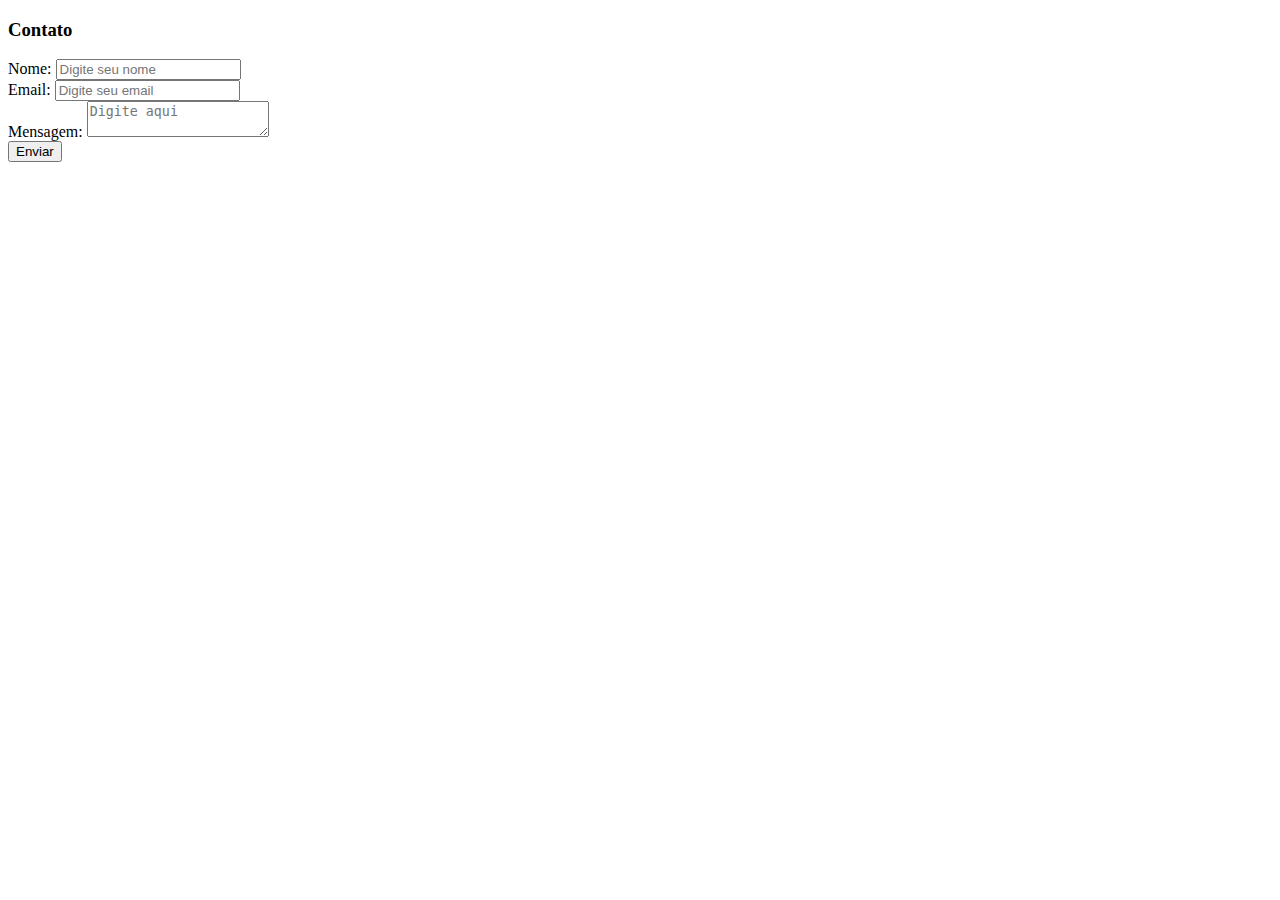
<file: HTML/index.html>
<!DOCTYPE html>
<html>

<head>
    <meta charset="UTF-8">
    <title></title>
</head>

<body>

    <form action="contato.php" method="GET">
    <div name="titulo">
        <h3>Contato</h3>
        <div>
            
                <div type="nome">
                    <label>Nome:</label>
                    <input type="text" id="nome_cliente" placeholder="Digite seu nome">
                </div>

                <div name="email">
                    <label>Email:</label>
                    <input type="text" id="email_cliente" placeholder="Digite seu email">
                </div>

                <div name="mensagem">
                    <label>Mensagem:</label>
                    <textarea id="mensagem_cliente" placeholder="Digite aqui"></textarea>
                </div>

                <div name="botao">
                    <button id="Enviar">Enviar</button>
                </div>
    </div>
            
</body>

</html>
</file>
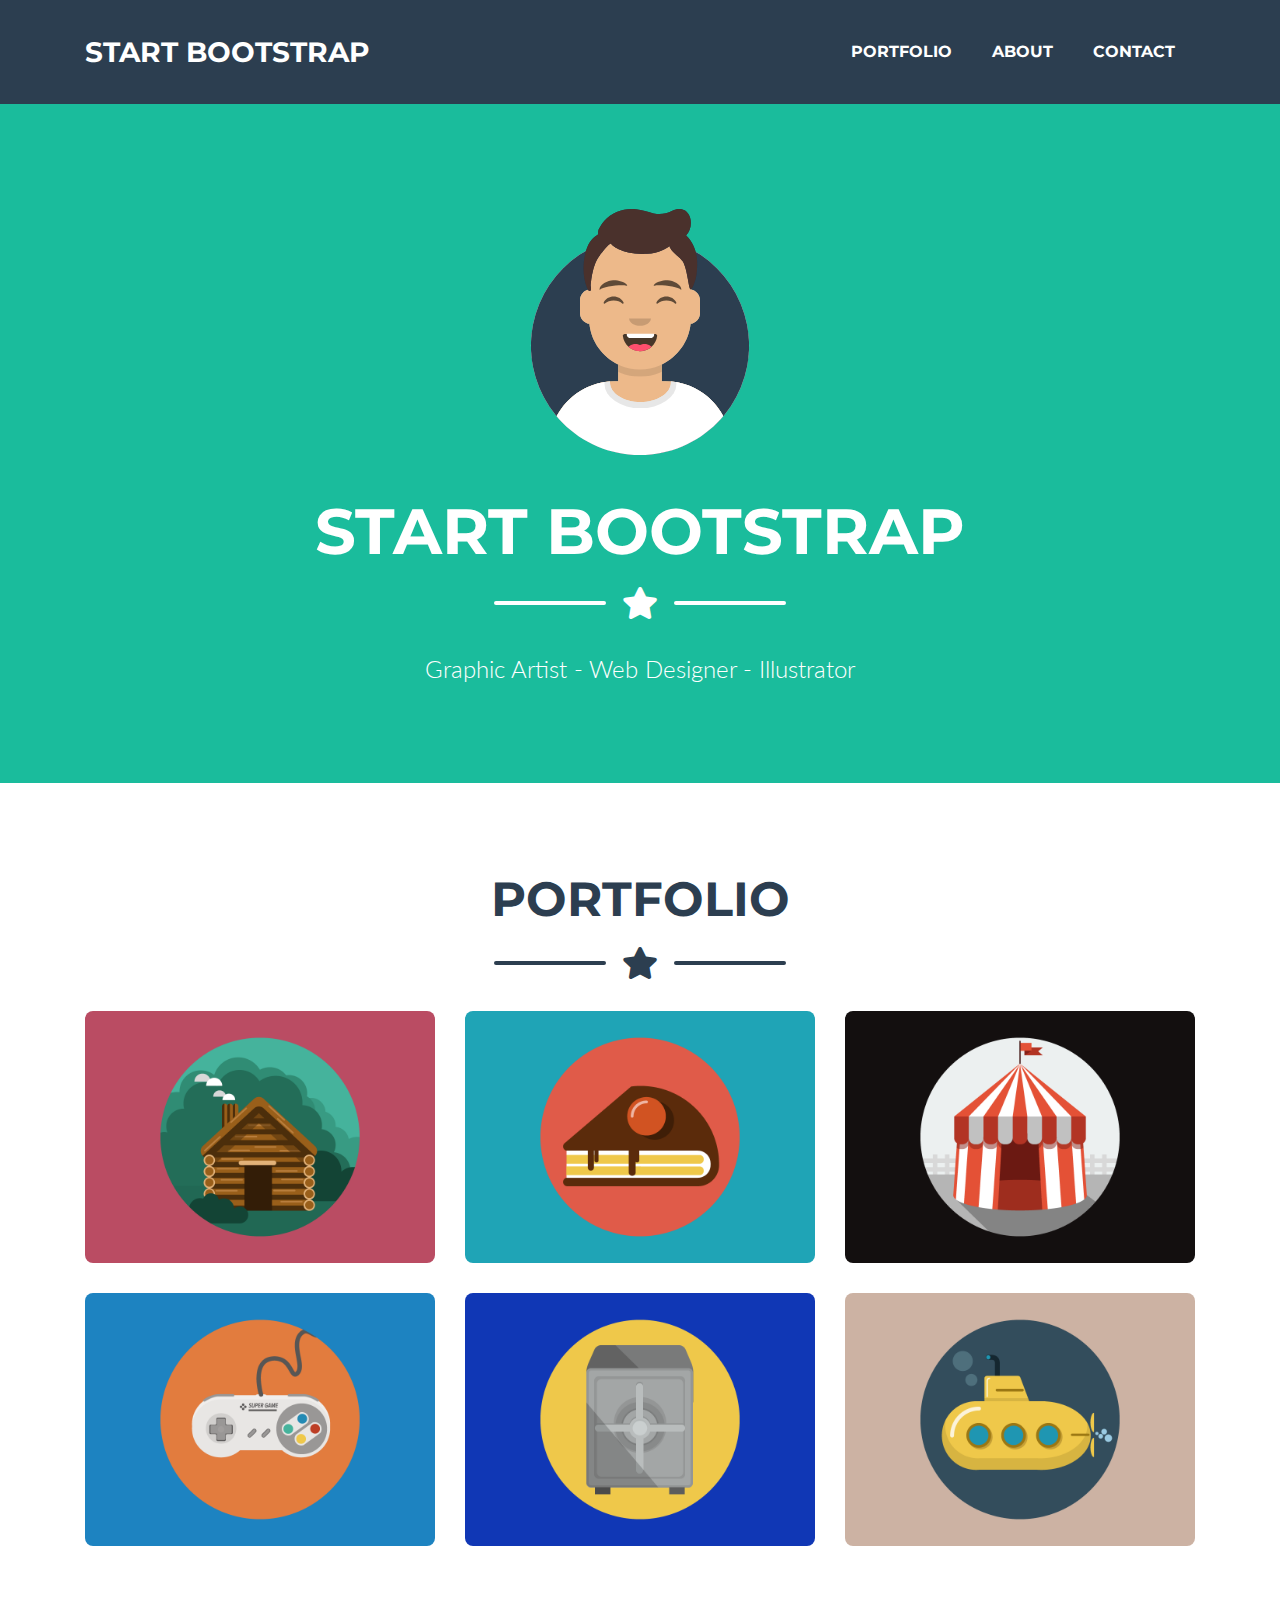
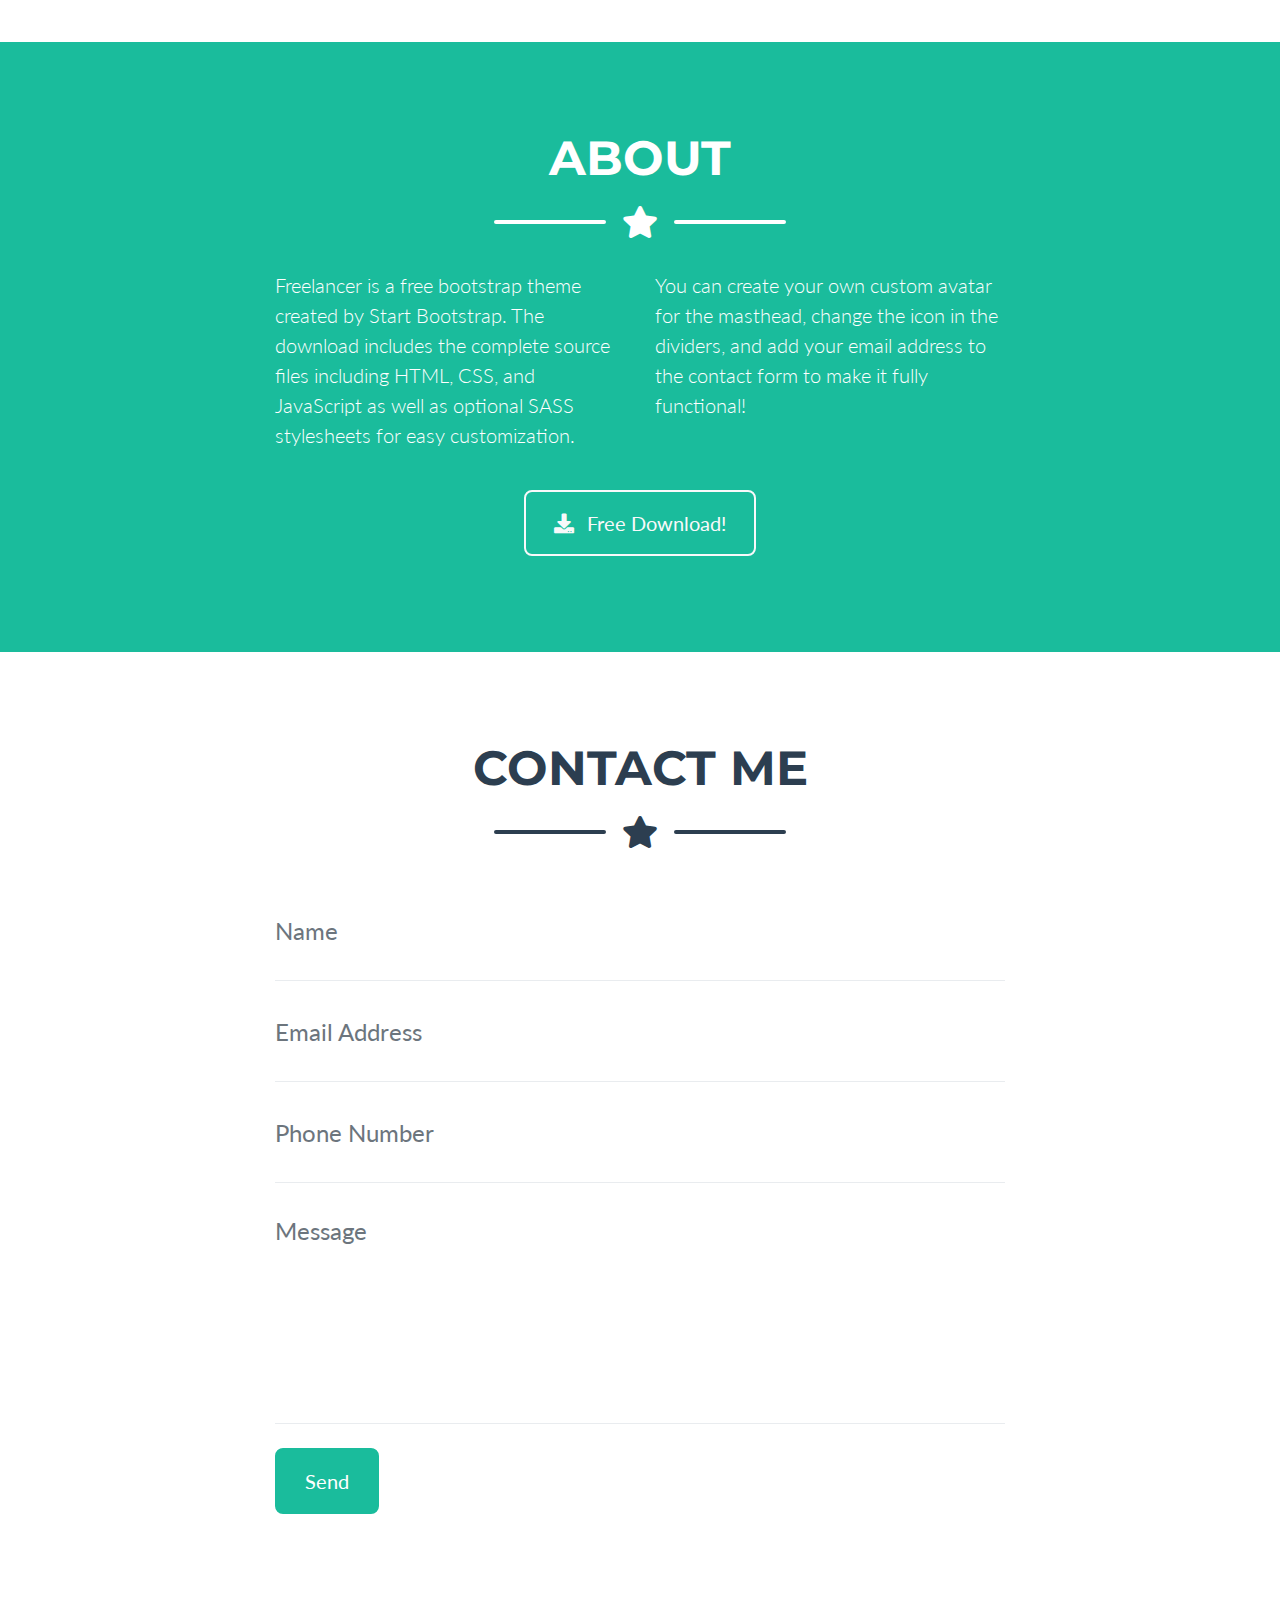
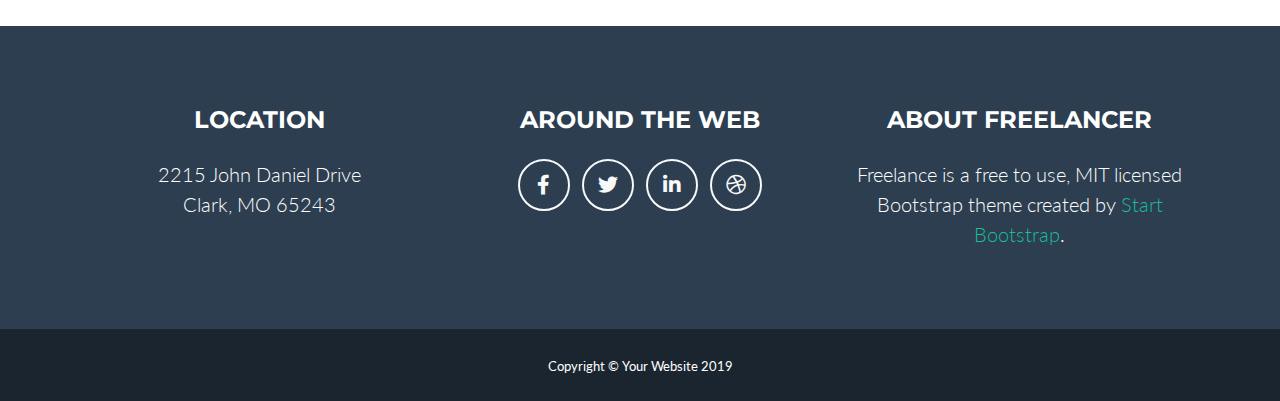
<file: www.edu.com.br/index.html>
<!DOCTYPE html>
<html lang="en">

<head>

  <meta charset="utf-8">
  <meta name="viewport" content="width=device-width, initial-scale=1, shrink-to-fit=no">
  <meta name="description" content="">
  <meta name="author" content="">

  <title>Freelancer - Start Bootstrap Theme</title>

  <!-- Custom fonts for this theme -->
  <link href="vendor/fontawesome-free/css/all.min.css" rel="stylesheet" type="text/css">
  <link href="https://fonts.googleapis.com/css?family=Montserrat:400,700" rel="stylesheet" type="text/css">
  <link href="https://fonts.googleapis.com/css?family=Lato:400,700,400italic,700italic" rel="stylesheet" type="text/css">

  <!-- Theme CSS -->
  <link href="css/freelancer.min.css" rel="stylesheet">

</head>

<body id="page-top">

  <!-- Navigation -->
  <nav class="navbar navbar-expand-lg bg-secondary text-uppercase fixed-top" id="mainNav">
    <div class="container">
      <a class="navbar-brand js-scroll-trigger" href="#page-top">Start Bootstrap</a>
      <button class="navbar-toggler navbar-toggler-right text-uppercase font-weight-bold bg-primary text-white rounded" type="button" data-toggle="collapse" data-target="#navbarResponsive" aria-controls="navbarResponsive" aria-expanded="false" aria-label="Toggle navigation">
        Menu
        <i class="fas fa-bars"></i>
      </button>
      <div class="collapse navbar-collapse" id="navbarResponsive">
        <ul class="navbar-nav ml-auto">
          <li class="nav-item mx-0 mx-lg-1">
            <a class="nav-link py-3 px-0 px-lg-3 rounded js-scroll-trigger" href="#portfolio">Portfolio</a>
          </li>
          <li class="nav-item mx-0 mx-lg-1">
            <a class="nav-link py-3 px-0 px-lg-3 rounded js-scroll-trigger" href="#about">About</a>
          </li>
          <li class="nav-item mx-0 mx-lg-1">
            <a class="nav-link py-3 px-0 px-lg-3 rounded js-scroll-trigger" href="#contact">Contact</a>
          </li>
        </ul>
      </div>
    </div>
  </nav>

  <!-- Masthead -->
  <header class="masthead bg-primary text-white text-center">
    <div class="container d-flex align-items-center flex-column">

      <!-- Masthead Avatar Image -->
      <img class="masthead-avatar mb-5" src="img/avataaars.svg" alt="">

      <!-- Masthead Heading -->
      <h1 class="masthead-heading text-uppercase mb-0">Start Bootstrap</h1>

      <!-- Icon Divider -->
      <div class="divider-custom divider-light">
        <div class="divider-custom-line"></div>
        <div class="divider-custom-icon">
          <i class="fas fa-star"></i>
        </div>
        <div class="divider-custom-line"></div>
      </div>

      <!-- Masthead Subheading -->
      <p class="masthead-subheading font-weight-light mb-0">Graphic Artist - Web Designer - Illustrator</p>

    </div>
  </header>

  <!-- Portfolio Section -->
  <section class="page-section portfolio" id="portfolio">
    <div class="container">

      <!-- Portfolio Section Heading -->
      <h2 class="page-section-heading text-center text-uppercase text-secondary mb-0">Portfolio</h2>

      <!-- Icon Divider -->
      <div class="divider-custom">
        <div class="divider-custom-line"></div>
        <div class="divider-custom-icon">
          <i class="fas fa-star"></i>
        </div>
        <div class="divider-custom-line"></div>
      </div>

      <!-- Portfolio Grid Items -->
      <div class="row">

        <!-- Portfolio Item 1 -->
        <div class="col-md-6 col-lg-4">
          <div class="portfolio-item mx-auto" data-toggle="modal" data-target="#portfolioModal1">
            <div class="portfolio-item-caption d-flex align-items-center justify-content-center h-100 w-100">
              <div class="portfolio-item-caption-content text-center text-white">
                <i class="fas fa-plus fa-3x"></i>
              </div>
            </div>
            <img class="img-fluid" src="img/portfolio/cabin.png" alt="">
          </div>
        </div>

        <!-- Portfolio Item 2 -->
        <div class="col-md-6 col-lg-4">
          <div class="portfolio-item mx-auto" data-toggle="modal" data-target="#portfolioModal2">
            <div class="portfolio-item-caption d-flex align-items-center justify-content-center h-100 w-100">
              <div class="portfolio-item-caption-content text-center text-white">
                <i class="fas fa-plus fa-3x"></i>
              </div>
            </div>
            <img class="img-fluid" src="img/portfolio/cake.png" alt="">
          </div>
        </div>

        <!-- Portfolio Item 3 -->
        <div class="col-md-6 col-lg-4">
          <div class="portfolio-item mx-auto" data-toggle="modal" data-target="#portfolioModal3">
            <div class="portfolio-item-caption d-flex align-items-center justify-content-center h-100 w-100">
              <div class="portfolio-item-caption-content text-center text-white">
                <i class="fas fa-plus fa-3x"></i>
              </div>
            </div>
            <img class="img-fluid" src="img/portfolio/circus.png" alt="">
          </div>
        </div>

        <!-- Portfolio Item 4 -->
        <div class="col-md-6 col-lg-4">
          <div class="portfolio-item mx-auto" data-toggle="modal" data-target="#portfolioModal4">
            <div class="portfolio-item-caption d-flex align-items-center justify-content-center h-100 w-100">
              <div class="portfolio-item-caption-content text-center text-white">
                <i class="fas fa-plus fa-3x"></i>
              </div>
            </div>
            <img class="img-fluid" src="img/portfolio/game.png" alt="">
          </div>
        </div>

        <!-- Portfolio Item 5 -->
        <div class="col-md-6 col-lg-4">
          <div class="portfolio-item mx-auto" data-toggle="modal" data-target="#portfolioModal5">
            <div class="portfolio-item-caption d-flex align-items-center justify-content-center h-100 w-100">
              <div class="portfolio-item-caption-content text-center text-white">
                <i class="fas fa-plus fa-3x"></i>
              </div>
            </div>
            <img class="img-fluid" src="img/portfolio/safe.png" alt="">
          </div>
        </div>

        <!-- Portfolio Item 6 -->
        <div class="col-md-6 col-lg-4">
          <div class="portfolio-item mx-auto" data-toggle="modal" data-target="#portfolioModal6">
            <div class="portfolio-item-caption d-flex align-items-center justify-content-center h-100 w-100">
              <div class="portfolio-item-caption-content text-center text-white">
                <i class="fas fa-plus fa-3x"></i>
              </div>
            </div>
            <img class="img-fluid" src="img/portfolio/submarine.png" alt="">
          </div>
        </div>

      </div>
      <!-- /.row -->

    </div>
  </section>

  <!-- About Section -->
  <section class="page-section bg-primary text-white mb-0" id="about">
    <div class="container">

      <!-- About Section Heading -->
      <h2 class="page-section-heading text-center text-uppercase text-white">About</h2>

      <!-- Icon Divider -->
      <div class="divider-custom divider-light">
        <div class="divider-custom-line"></div>
        <div class="divider-custom-icon">
          <i class="fas fa-star"></i>
        </div>
        <div class="divider-custom-line"></div>
      </div>

      <!-- About Section Content -->
      <div class="row">
        <div class="col-lg-4 ml-auto">
          <p class="lead">Freelancer is a free bootstrap theme created by Start Bootstrap. The download includes the complete source files including HTML, CSS, and JavaScript as well as optional SASS stylesheets for easy customization.</p>
        </div>
        <div class="col-lg-4 mr-auto">
          <p class="lead">You can create your own custom avatar for the masthead, change the icon in the dividers, and add your email address to the contact form to make it fully functional!</p>
        </div>
      </div>

      <!-- About Section Button -->
      <div class="text-center mt-4">
        <a class="btn btn-xl btn-outline-light" href="https://startbootstrap.com/themes/freelancer/">
          <i class="fas fa-download mr-2"></i>
          Free Download!
        </a>
      </div>

    </div>
  </section>

  <!-- Contact Section -->
  <section class="page-section" id="contact">
    <div class="container">

      <!-- Contact Section Heading -->
      <h2 class="page-section-heading text-center text-uppercase text-secondary mb-0">Contact Me</h2>

      <!-- Icon Divider -->
      <div class="divider-custom">
        <div class="divider-custom-line"></div>
        <div class="divider-custom-icon">
          <i class="fas fa-star"></i>
        </div>
        <div class="divider-custom-line"></div>
      </div>

      <!-- Contact Section Form -->
      <div class="row">
        <div class="col-lg-8 mx-auto">
          <!-- To configure the contact form email address, go to mail/contact_me.php and update the email address in the PHP file on line 19. -->
          <form name="sentMessage" id="contactForm" novalidate="novalidate">
            <div class="control-group">
              <div class="form-group floating-label-form-group controls mb-0 pb-2">
                <label>Name</label>
                <input class="form-control" id="name" type="text" placeholder="Name" required="required" data-validation-required-message="Please enter your name.">
                <p class="help-block text-danger"></p>
              </div>
            </div>
            <div class="control-group">
              <div class="form-group floating-label-form-group controls mb-0 pb-2">
                <label>Email Address</label>
                <input class="form-control" id="email" type="email" placeholder="Email Address" required="required" data-validation-required-message="Please enter your email address.">
                <p class="help-block text-danger"></p>
              </div>
            </div>
            <div class="control-group">
              <div class="form-group floating-label-form-group controls mb-0 pb-2">
                <label>Phone Number</label>
                <input class="form-control" id="phone" type="tel" placeholder="Phone Number" required="required" data-validation-required-message="Please enter your phone number.">
                <p class="help-block text-danger"></p>
              </div>
            </div>
            <div class="control-group">
              <div class="form-group floating-label-form-group controls mb-0 pb-2">
                <label>Message</label>
                <textarea class="form-control" id="message" rows="5" placeholder="Message" required="required" data-validation-required-message="Please enter a message."></textarea>
                <p class="help-block text-danger"></p>
              </div>
            </div>
            <br>
            <div id="success"></div>
            <div class="form-group">
              <button type="submit" class="btn btn-primary btn-xl" id="sendMessageButton">Send</button>
            </div>
          </form>
        </div>
      </div>

    </div>
  </section>

  <!-- Footer -->
  <footer class="footer text-center">
    <div class="container">
      <div class="row">

        <!-- Footer Location -->
        <div class="col-lg-4 mb-5 mb-lg-0">
          <h4 class="text-uppercase mb-4">Location</h4>
          <p class="lead mb-0">2215 John Daniel Drive
            <br>Clark, MO 65243</p>
        </div>

        <!-- Footer Social Icons -->
        <div class="col-lg-4 mb-5 mb-lg-0">
          <h4 class="text-uppercase mb-4">Around the Web</h4>
          <a class="btn btn-outline-light btn-social mx-1" href="#">
            <i class="fab fa-fw fa-facebook-f"></i>
          </a>
          <a class="btn btn-outline-light btn-social mx-1" href="#">
            <i class="fab fa-fw fa-twitter"></i>
          </a>
          <a class="btn btn-outline-light btn-social mx-1" href="#">
            <i class="fab fa-fw fa-linkedin-in"></i>
          </a>
          <a class="btn btn-outline-light btn-social mx-1" href="#">
            <i class="fab fa-fw fa-dribbble"></i>
          </a>
        </div>

        <!-- Footer About Text -->
        <div class="col-lg-4">
          <h4 class="text-uppercase mb-4">About Freelancer</h4>
          <p class="lead mb-0">Freelance is a free to use, MIT licensed Bootstrap theme created by
            <a href="http://startbootstrap.com">Start Bootstrap</a>.</p>
        </div>

      </div>
    </div>
  </footer>

  <!-- Copyright Section -->
  <section class="copyright py-4 text-center text-white">
    <div class="container">
      <small>Copyright &copy; Your Website 2019</small>
    </div>
  </section>

  <!-- Scroll to Top Button (Only visible on small and extra-small screen sizes) -->
  <div class="scroll-to-top d-lg-none position-fixed ">
    <a class="js-scroll-trigger d-block text-center text-white rounded" href="#page-top">
      <i class="fa fa-chevron-up"></i>
    </a>
  </div>

  <!-- Portfolio Modals -->

  <!-- Portfolio Modal 1 -->
  <div class="portfolio-modal modal fade" id="portfolioModal1" tabindex="-1" role="dialog" aria-labelledby="portfolioModal1Label" aria-hidden="true">
    <div class="modal-dialog modal-xl" role="document">
      <div class="modal-content">
        <button type="button" class="close" data-dismiss="modal" aria-label="Close">
          <span aria-hidden="true">
            <i class="fas fa-times"></i>
          </span>
        </button>
        <div class="modal-body text-center">
          <div class="container">
            <div class="row justify-content-center">
              <div class="col-lg-8">
                <!-- Portfolio Modal - Title -->
                <h2 class="portfolio-modal-title text-secondary text-uppercase mb-0">Log Cabin</h2>
                <!-- Icon Divider -->
                <div class="divider-custom">
                  <div class="divider-custom-line"></div>
                  <div class="divider-custom-icon">
                    <i class="fas fa-star"></i>
                  </div>
                  <div class="divider-custom-line"></div>
                </div>
                <!-- Portfolio Modal - Image -->
                <img class="img-fluid rounded mb-5" src="img/portfolio/cabin.png" alt="">
                <!-- Portfolio Modal - Text -->
                <p class="mb-5">Lorem ipsum dolor sit amet, consectetur adipisicing elit. Mollitia neque assumenda ipsam nihil, molestias magnam, recusandae quos quis inventore quisquam velit asperiores, vitae? Reprehenderit soluta, eos quod consequuntur itaque. Nam.</p>
                <button class="btn btn-primary" href="#" data-dismiss="modal">
                  <i class="fas fa-times fa-fw"></i>
                  Close Window
                </button>
              </div>
            </div>
          </div>
        </div>
      </div>
    </div>
  </div>

  <!-- Portfolio Modal 2 -->
  <div class="portfolio-modal modal fade" id="portfolioModal2" tabindex="-1" role="dialog" aria-labelledby="portfolioModal2Label" aria-hidden="true">
    <div class="modal-dialog modal-xl" role="document">
      <div class="modal-content">
        <button type="button" class="close" data-dismiss="modal" aria-label="Close">
          <span aria-hidden="true">
            <i class="fas fa-times"></i>
          </span>
        </button>
        <div class="modal-body text-center">
          <div class="container">
            <div class="row justify-content-center">
              <div class="col-lg-8">
                <!-- Portfolio Modal - Title -->
                <h2 class="portfolio-modal-title text-secondary text-uppercase mb-0">Tasty Cake</h2>
                <!-- Icon Divider -->
                <div class="divider-custom">
                  <div class="divider-custom-line"></div>
                  <div class="divider-custom-icon">
                    <i class="fas fa-star"></i>
                  </div>
                  <div class="divider-custom-line"></div>
                </div>
                <!-- Portfolio Modal - Image -->
                <img class="img-fluid rounded mb-5" src="img/portfolio/cake.png" alt="">
                <!-- Portfolio Modal - Text -->
                <p class="mb-5">Lorem ipsum dolor sit amet, consectetur adipisicing elit. Mollitia neque assumenda ipsam nihil, molestias magnam, recusandae quos quis inventore quisquam velit asperiores, vitae? Reprehenderit soluta, eos quod consequuntur itaque. Nam.</p>
                <button class="btn btn-primary" href="#" data-dismiss="modal">
                  <i class="fas fa-times fa-fw"></i>
                  Close Window
                </button>
              </div>
            </div>
          </div>
        </div>
      </div>
    </div>
  </div>

  <!-- Portfolio Modal 3 -->
  <div class="portfolio-modal modal fade" id="portfolioModal3" tabindex="-1" role="dialog" aria-labelledby="portfolioModal3Label" aria-hidden="true">
    <div class="modal-dialog modal-xl" role="document">
      <div class="modal-content">
        <button type="button" class="close" data-dismiss="modal" aria-label="Close">
          <span aria-hidden="true">
            <i class="fas fa-times"></i>
          </span>
        </button>
        <div class="modal-body text-center">
          <div class="container">
            <div class="row justify-content-center">
              <div class="col-lg-8">
                <!-- Portfolio Modal - Title -->
                <h2 class="portfolio-modal-title text-secondary text-uppercase mb-0">Circus Tent</h2>
                <!-- Icon Divider -->
                <div class="divider-custom">
                  <div class="divider-custom-line"></div>
                  <div class="divider-custom-icon">
                    <i class="fas fa-star"></i>
                  </div>
                  <div class="divider-custom-line"></div>
                </div>
                <!-- Portfolio Modal - Image -->
                <img class="img-fluid rounded mb-5" src="img/portfolio/circus.png" alt="">
                <!-- Portfolio Modal - Text -->
                <p class="mb-5">Lorem ipsum dolor sit amet, consectetur adipisicing elit. Mollitia neque assumenda ipsam nihil, molestias magnam, recusandae quos quis inventore quisquam velit asperiores, vitae? Reprehenderit soluta, eos quod consequuntur itaque. Nam.</p>
                <button class="btn btn-primary" href="#" data-dismiss="modal">
                  <i class="fas fa-times fa-fw"></i>
                  Close Window
                </button>
              </div>
            </div>
          </div>
        </div>
      </div>
    </div>
  </div>

  <!-- Portfolio Modal 4 -->
  <div class="portfolio-modal modal fade" id="portfolioModal4" tabindex="-1" role="dialog" aria-labelledby="portfolioModal4Label" aria-hidden="true">
    <div class="modal-dialog modal-xl" role="document">
      <div class="modal-content">
        <button type="button" class="close" data-dismiss="modal" aria-label="Close">
          <span aria-hidden="true">
            <i class="fas fa-times"></i>
          </span>
        </button>
        <div class="modal-body text-center">
          <div class="container">
            <div class="row justify-content-center">
              <div class="col-lg-8">
                <!-- Portfolio Modal - Title -->
                <h2 class="portfolio-modal-title text-secondary text-uppercase mb-0">Controller</h2>
                <!-- Icon Divider -->
                <div class="divider-custom">
                  <div class="divider-custom-line"></div>
                  <div class="divider-custom-icon">
                    <i class="fas fa-star"></i>
                  </div>
                  <div class="divider-custom-line"></div>
                </div>
                <!-- Portfolio Modal - Image -->
                <img class="img-fluid rounded mb-5" src="img/portfolio/game.png" alt="">
                <!-- Portfolio Modal - Text -->
                <p class="mb-5">Lorem ipsum dolor sit amet, consectetur adipisicing elit. Mollitia neque assumenda ipsam nihil, molestias magnam, recusandae quos quis inventore quisquam velit asperiores, vitae? Reprehenderit soluta, eos quod consequuntur itaque. Nam.</p>
                <button class="btn btn-primary" href="#" data-dismiss="modal">
                  <i class="fas fa-times fa-fw"></i>
                  Close Window
                </button>
              </div>
            </div>
          </div>
        </div>
      </div>
    </div>
  </div>

  <!-- Portfolio Modal 5 -->
  <div class="portfolio-modal modal fade" id="portfolioModal5" tabindex="-1" role="dialog" aria-labelledby="portfolioModal5Label" aria-hidden="true">
    <div class="modal-dialog modal-xl" role="document">
      <div class="modal-content">
        <button type="button" class="close" data-dismiss="modal" aria-label="Close">
          <span aria-hidden="true">
            <i class="fas fa-times"></i>
          </span>
        </button>
        <div class="modal-body text-center">
          <div class="container">
            <div class="row justify-content-center">
              <div class="col-lg-8">
                <!-- Portfolio Modal - Title -->
                <h2 class="portfolio-modal-title text-secondary text-uppercase mb-0">Locked Safe</h2>
                <!-- Icon Divider -->
                <div class="divider-custom">
                  <div class="divider-custom-line"></div>
                  <div class="divider-custom-icon">
                    <i class="fas fa-star"></i>
                  </div>
                  <div class="divider-custom-line"></div>
                </div>
                <!-- Portfolio Modal - Image -->
                <img class="img-fluid rounded mb-5" src="img/portfolio/safe.png" alt="">
                <!-- Portfolio Modal - Text -->
                <p class="mb-5">Lorem ipsum dolor sit amet, consectetur adipisicing elit. Mollitia neque assumenda ipsam nihil, molestias magnam, recusandae quos quis inventore quisquam velit asperiores, vitae? Reprehenderit soluta, eos quod consequuntur itaque. Nam.</p>
                <button class="btn btn-primary" href="#" data-dismiss="modal">
                  <i class="fas fa-times fa-fw"></i>
                  Close Window
                </button>
              </div>
            </div>
          </div>
        </div>
      </div>
    </div>
  </div>

  <!-- Portfolio Modal 6 -->
  <div class="portfolio-modal modal fade" id="portfolioModal6" tabindex="-1" role="dialog" aria-labelledby="portfolioModal6Label" aria-hidden="true">
    <div class="modal-dialog modal-xl" role="document">
      <div class="modal-content">
        <button type="button" class="close" data-dismiss="modal" aria-label="Close">
          <span aria-hidden="true">
            <i class="fas fa-times"></i>
          </span>
        </button>
        <div class="modal-body text-center">
          <div class="container">
            <div class="row justify-content-center">
              <div class="col-lg-8">
                <!-- Portfolio Modal - Title -->
                <h2 class="portfolio-modal-title text-secondary text-uppercase mb-0">Submarine</h2>
                <!-- Icon Divider -->
                <div class="divider-custom">
                  <div class="divider-custom-line"></div>
                  <div class="divider-custom-icon">
                    <i class="fas fa-star"></i>
                  </div>
                  <div class="divider-custom-line"></div>
                </div>
                <!-- Portfolio Modal - Image -->
                <img class="img-fluid rounded mb-5" src="img/portfolio/submarine.png" alt="">
                <!-- Portfolio Modal - Text -->
                <p class="mb-5">Lorem ipsum dolor sit amet, consectetur adipisicing elit. Mollitia neque assumenda ipsam nihil, molestias magnam, recusandae quos quis inventore quisquam velit asperiores, vitae? Reprehenderit soluta, eos quod consequuntur itaque. Nam.</p>
                <button class="btn btn-primary" href="#" data-dismiss="modal">
                  <i class="fas fa-times fa-fw"></i>
                  Close Window
                </button>
              </div>
            </div>
          </div>
        </div>
      </div>
    </div>
  </div>

  <!-- Bootstrap core JavaScript -->
  <script src="vendor/jquery/jquery.min.js"></script>
  <script src="vendor/bootstrap/js/bootstrap.bundle.min.js"></script>

  <!-- Plugin JavaScript -->
  <script src="vendor/jquery-easing/jquery.easing.min.js"></script>

  <!-- Contact Form JavaScript -->
  <script src="js/jqBootstrapValidation.js"></script>
  <script src="js/contact_me.js"></script>

  <!-- Custom scripts for this template -->
  <script src="js/freelancer.min.js"></script>

</body>

</html>
</file>
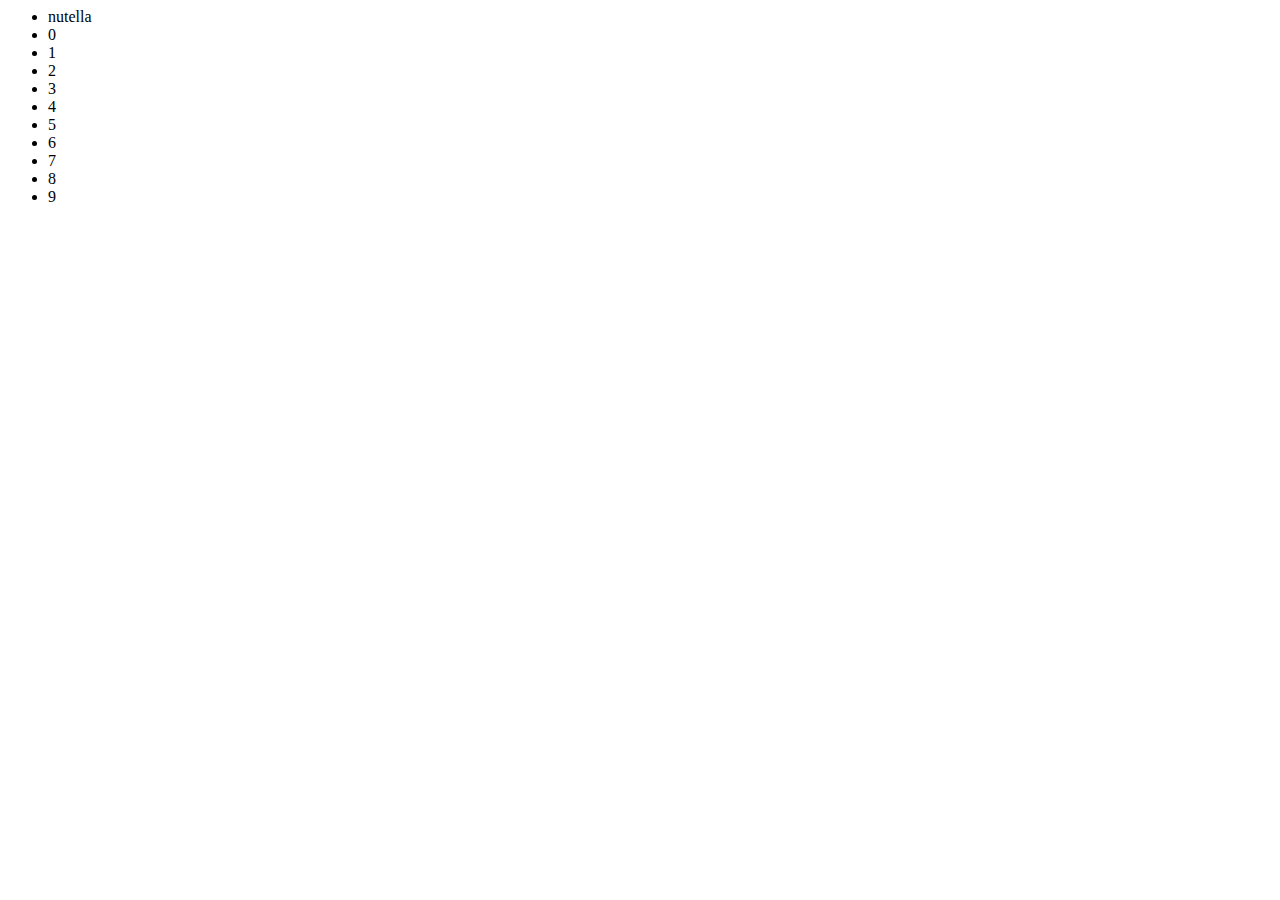
<file: ListaDinâmicaDe1a10.html>
<html>
<body>
    
    <ul id="lista_compra">
        <li>nutella</li>
    </ul>

    <script>
        var listaCompras = document.getElementById('lista_compra')
        var contador = 0
        for (contador; contador<10; contador++){
            var item = document.createElement('li')
            item.innerHTML = contador
            listaCompras.appendChild(item)
        }
    </script>
</body>
</html>
</file>
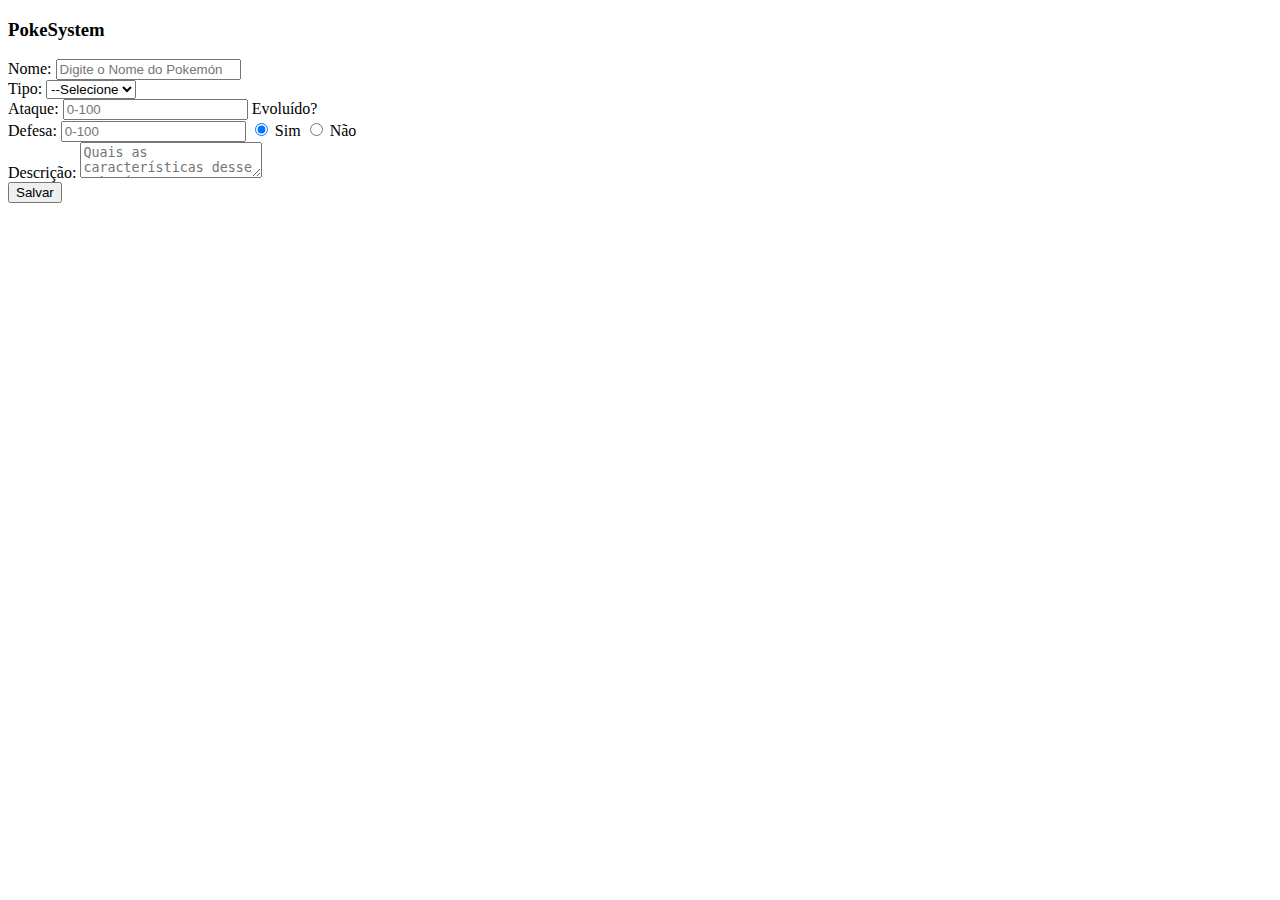
<file: HTML/pokesystem.html>
<!DOCTYPE html>
<html>

<head>
    <meta charset="UTF-8">
    <title>pokesystem</title>
</head>

<style>
    
    
</style>

<body>

    <form action="contato.php" method="GET">
    <div name="titulo">
        <h3>PokeSystem</h3>
        <div>

                <div type="nome">
                    <label>Nome:</label>
                    <input type="text" id="nome_pokemon" placeholder="Digite o Nome do Pokemón">
                </div>

                <div name="tipo">
                    <label>Tipo:</label>
                    <select id="Tipo">
                        <option value="">--Selecione</option>
                        <option value="Eletrico">Elétrico</option>
                        <option value="Fogo">Fogo</option>
                        <option value="Agua">Água</option>
                        <option value="Terra">Terra</option>
                        <option value="Gelo">Gelo</option>
                        <option value="Psiquico">Psiquico</option>
                        <option value="Planta">Planta</option>
                    </select>
                </div>

                <div id="poder">
                        <div nome="ataque">
                            <label>Ataque:</label>
                            <input type="number" id="ataque" placeholder="0-100" maxlength="3">
                            <label>Evoluído?</label>
                        </div>

                        <div nome="defesa">
                            <label>Defesa:</label>
                            <input type="number" id="defesa" placeholder="0-100" maxlength="3">
                            <input type="radio" name="evoluido" checked> Sim
                            <input type="radio" name="evoluido"> Não
                        </div>
                </div>
                        <div name="descricao">
                        <label>Descrição:</label>
                        <textarea id="mensagem_pokemon" placeholder="Quais as características desse pokemón?"></textarea>
                        </div>
                        
                        <div name="botao">
                            <button id="Salvar">Salvar</button>
                        </div>
</body>
</html>
</file>
